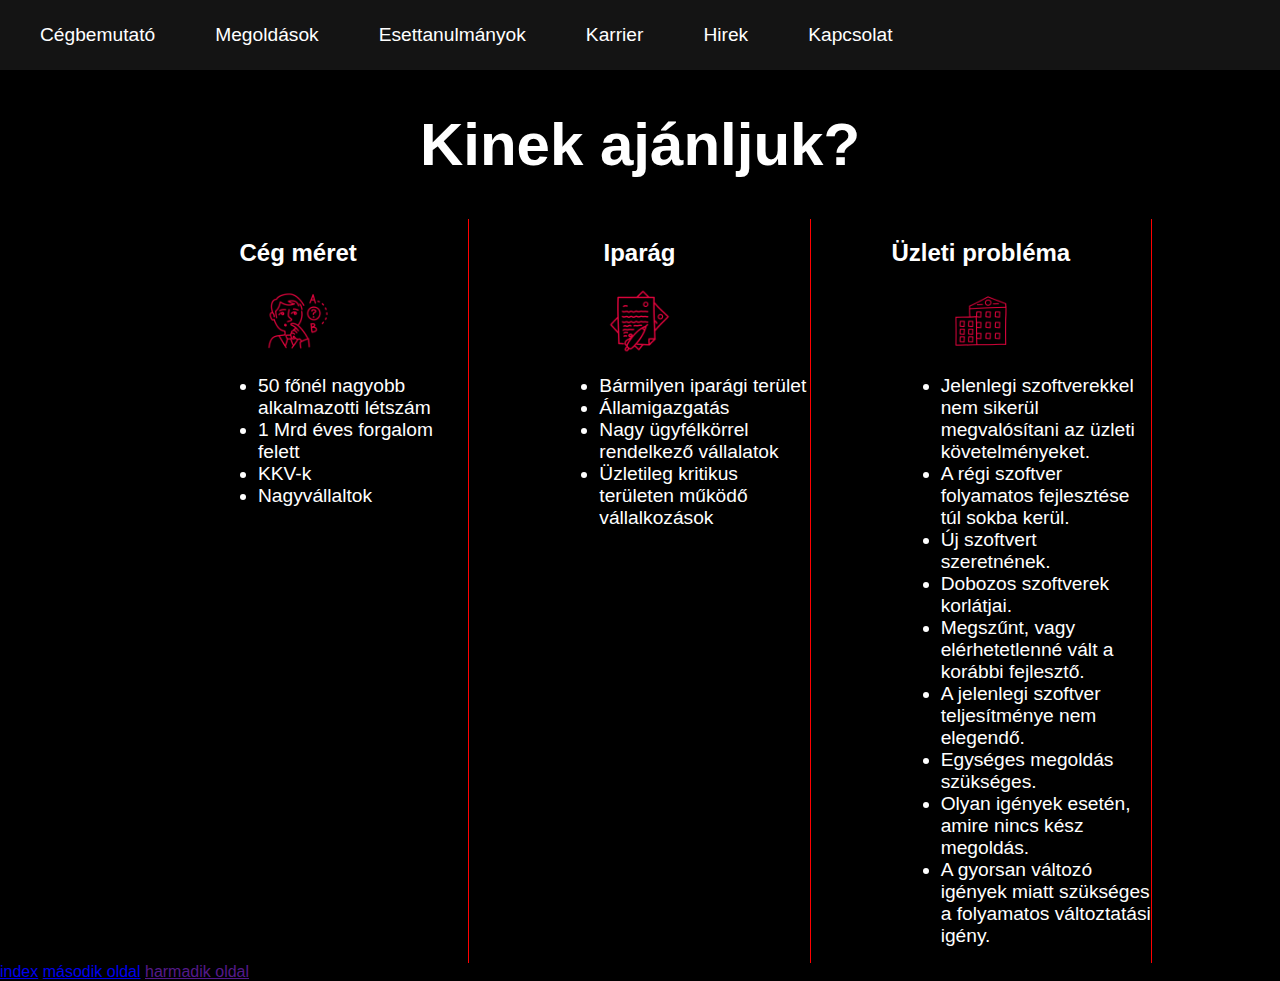
<file: index.html>
<!DOCTYPE html>
<html lang="en">
<head>
    <link rel="stylesheet" href="style_index.css">
    <link rel="stylesheet" href="nav.css">
    <meta charset="UTF-8">
    <meta http-equiv="X-UA-Compatible" content="IE=edge">
    <meta name="viewport" content="width=device-width, initial-scale=1.0">
    <title>Szlank Péter</title>
</head>
<body>
    <nav>
        <div class="center">
            <ul>
                <li>Cégbemutató</li>
                <li>Megoldások</li>
                <li>Esettanulmányok</li>
                <li>Karrier</li>
                <li>Hirek</li>
                <li>Kapcsolat</li>
            </ul>
        </div>

    </nav>

    <main>
        <header>
            <h1>Kinek ajánljuk?</h1>
        </header>

        <section>
            <div class="one">
                <h2>Cég méret</h2>
                <img src="kepek/kep1.png" alt="">
                <div>
                    <ul>
                        <li>50 főnél nagyobb alkalmazotti létszám</li>
                        <li>1 Mrd éves forgalom felett</li>
                        <li>KKV-k</li>
                        <li>Nagyvállaltok</li>
                    </ul>
                </div>

            </div>

            <div class="two">
                <h2>Iparág</h2>
                <img src="kepek/kep2.png" alt="">
                <div>
                    <ul>
                        <li>Bármilyen iparági terület</li>
                        <li>Államigazgatás</li>
                        <li>Nagy ügyfélkörrel rendelkező vállalatok</li>
                        <li>Üzletileg kritikus területen működő vállalkozások</li>
                    </ul>
                </div>

            </div>

            <div class="three">
                <h2>Üzleti probléma</h2>
                <img src="kepek/kep3.png" alt="">
                <div>
                    <ul>
                        <li>Jelenlegi szoftverekkel nem sikerül megvalósítani az üzleti követelményeket.</li>
                        <li>A régi szoftver folyamatos fejlesztése túl sokba kerül.</li>
                        <li>Új szoftvert szeretnének.</li>
                        <li>Dobozos szoftverek korlátjai.</li>
                        <li>Megszűnt, vagy elérhetetlenné vált a korábbi fejlesztő.</li>
                        <li>A jelenlegi szoftver teljesítménye nem elegendő.</li>
                        <li>Egységes megoldás szükséges.</li>
                        <li>Olyan igények esetén, amire nincs kész megoldás.</li>
                        <li>A gyorsan változó igények miatt szükséges a folyamatos változtatási igény.</li>
                    </ul>
                </div>

            </div>
        </section>
    </main>
    <a href="index.html">index</a>
    <a href="page2.html">második oldal</a>
    <a href="">harmadik oldal</a>




</body>
</html>
</file>
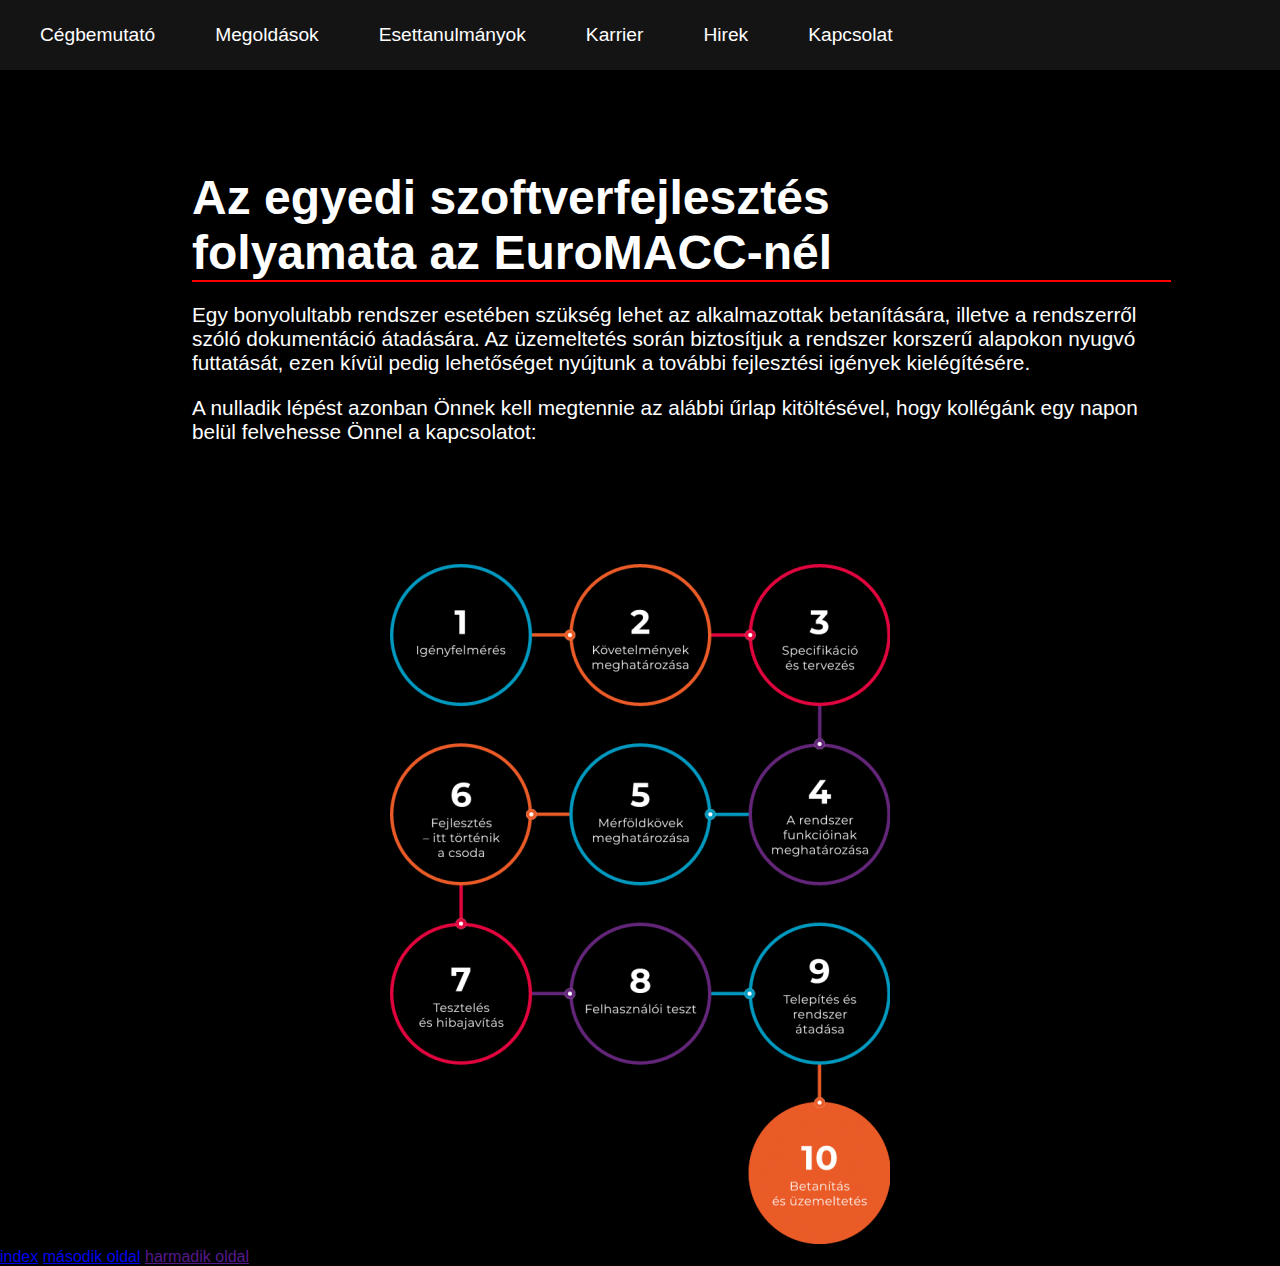
<file: page2.html>
<!DOCTYPE html>
<html lang="en">
<head>
    <link rel="stylesheet" href="style_page2.css">
    <link rel="stylesheet" href="nav.css">
    <meta charset="UTF-8">
    <meta http-equiv="X-UA-Compatible" content="IE=edge">
    <meta name="viewport" content="width=device-width, initial-scale=1.0">
    <title>Szlanka Péter</title>
</head>
<body>
    <nav>
        <div class="center">
            <ul>
                <li>Cégbemutató</li>
                <li>Megoldások</li>
                <li>Esettanulmányok</li>
                <li>Karrier</li>
                <li>Hirek</li>
                <li>Kapcsolat</li>
            </ul>
        </div>
    </nav>

    <div class="center">
        <main>
            <section id="bal">
                <div class="fenti">
                    <h1>Az egyedi szoftverfejlesztés folyamata az EuroMACC-nél</h1>
                </div>
    
                <div class="lenti">
                    <p>Egy bonyolultabb rendszer esetében szükség lehet az alkalmazottak betanítására, illetve a rendszerről szóló dokumentáció átadására. Az üzemeltetés során biztosítjuk a rendszer korszerű alapokon nyugvó futtatását, ezen kívül pedig lehetőséget nyújtunk a további fejlesztési igények kielégítésére.</p>
                    <p>A nulladik lépést azonban Önnek kell megtennie az alábbi űrlap kitöltésével, hogy kollégánk egy napon belül felvehesse Önnel a kapcsolatot:</p>
                </div>
            </section>
            <section id="jobb">
                <div>
                    <img src="kepek/folyamatabra-1-500x680.png" alt="folyamatabra">
                </div>
            </section>
        </main>
    </div>
    <a href="index.html">index</a>
    <a href="page2.html">második oldal</a>
    <a href="">harmadik oldal</a>




</body>
</html>
</file>
<file: style_index.css>
body{
    margin: 0;
    padding: 0;
    background-color: black;
    font-family: Arial, Helvetica, sans-serif
}

main>header h1{
    color: white;
    text-align: center;
    font-size: 60px;
}
section ul, h2{
    color: white;
}

section img{
    width: 20%;
}

section{
    margin: auto;
    width: 80%;
    display: grid;
    grid-template-columns: repeat(3, 1fr);
    text-align: center;
}

section ul{
    text-align: left;
    margin-left: 90px;
}
section li{
    font-size: 1.2em;
}

.one, .two, .three{
    border-right: solid 1px red;
}

@media only screen and (max-width: 500px){
    
    section{
        grid-template-columns: 1fr;
    }

    .one, .two, .three{
        border: none;
    }
}
</file>
<file: nav.css>
nav{
    height: 70px;
    background-color: rgba(51, 51, 51, 0.384);
    display: flex;
}
.center{
    margin: auto 0;
    display: grid;
    grid-template: repeat(6, 60px);
}

nav ul{
    margin: 0;
    display: flex;
    list-style: none;
    color: white;
}
nav li{
    font-size: 1.2em;
    margin-right: 60px;
}

@media only screen and (max-width: 900px){
    nav ul{
        margin: 0;
        display: block;
        list-style: none;
        color: white;
    }
    nav{
        height: auto;
        background-color: rgba(255, 255, 255, 0.384);
        display: flex;
    }
    nav li{
        margin: 50px;
    }
}
nav li:hover{
    transition: .5s;
    color: red;
    cursor: pointer;
}
</file>
<file: style_page2.css>
body{
    color: white;
    margin: 0;
    padding: 0;
    background-color: black;
    font-family: Arial, Helvetica, sans-serif
}

main{
    margin: auto;
    width: 90%;
    display: grid;
    grid-template-columns: 1fr 1fr;

}
.fenti{
    width: 60%;
    margin-top: 100px;
}
.lenti{
    width: 85%;
    font-size: 1.3em;
    border-top: 2px solid red;
}

#jobb{
    text-align: center;
}
.lenti, .fenti{
    margin-left: 128px;

}


#bal h1{
    margin: 0;
    font-size: 3em;
}

#jobb div{
    margin-top: 100px;
}

@media only screen and (max-width: 1300px){
    main{
        grid-template-columns: 1fr;
    }
}
</file>
